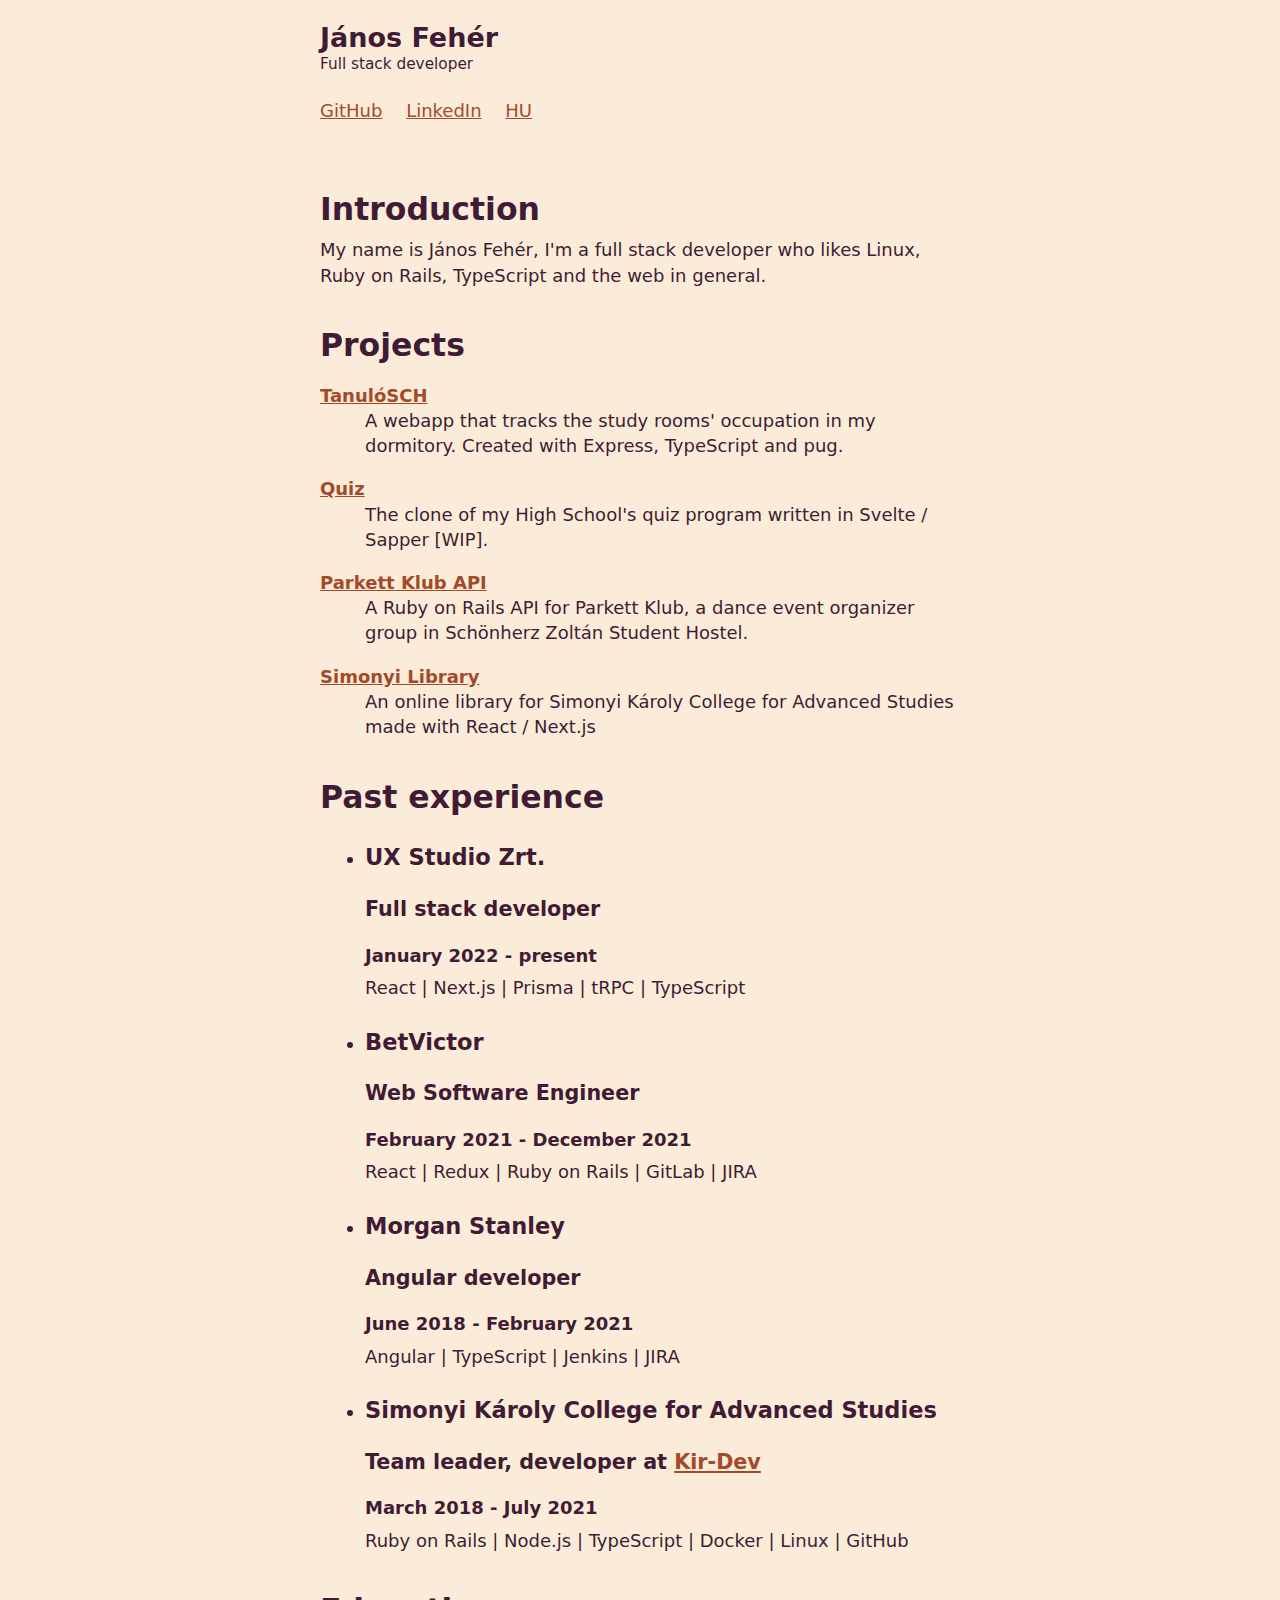
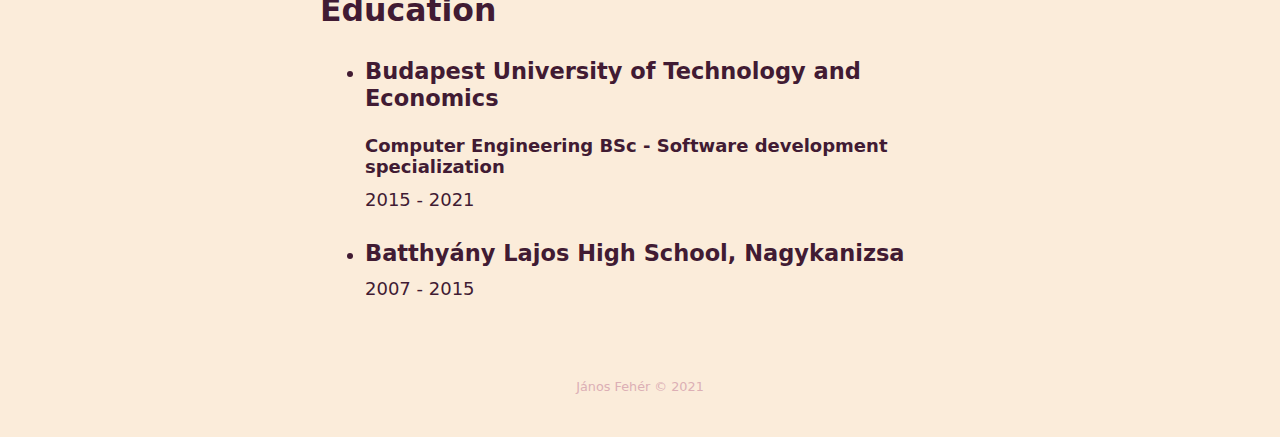
<file: index.html>
<!DOCTYPE html>
<html lang="en">

<head>
  <meta charset="UTF-8">
  <meta name="viewport" content="width=device-width, initial-scale=1.0">
  <title>János Fehér</title>
  <link rel="icon" href="favicon.ico" type="image/x-icon">
  <link rel="stylesheet" href="css/awsm-pearl-lusta.min.css">
</head>

<body>
  <header>
    <h1>János Fehér</h1>
    <p>Full stack developer</p>
    <nav>
      <ul>
        <li><a href="https://github.com/OmTheTurtle" target="_blank" rel="noopener noreferrer">GitHub</a></li>
        <li><a href="https://www.linkedin.com/in/j%C3%A1nos-feh%C3%A9r-ba320b15b/" target="_blank"
            rel="noopener noreferrer">LinkedIn</a></li>
        <li><a href="./hu.html">HU</a></li>
      </ul>
    </nav>
  </header>
  <main>
    <article>
      <section>
        <h2>Introduction</h2>
        <p>My name is János Fehér, I'm a full stack developer who likes Linux, Ruby on Rails, TypeScript and the web in
          general.</p>
      </section>
      <section>
        <h2>Projects</h2>
        <dl>
          <dt><a href="https://github.com/kir-dev/tanulo-next" target="_blank" rel="noopener noreferrer">TanulóSCH</a>
          </dt>
          <dd>A webapp that tracks the study rooms' occupation in my dormitory. Created with Express, TypeScript and
            pug.</dd>
          <dt><a href="https://github.com/OmTheTurtle/quiz" target="_blank" rel="noopener noreferrer">Quiz</a></dt>
          <dd>The clone of my High School's quiz program written in Svelte / Sapper [WIP].</dd>
          <dt><a href="https://github.com/kir-dev/parkett-klub-api" target="_blank" rel="noopener noreferrer">Parkett
              Klub API</a></dt>
          <dd>A Ruby on Rails API for Parkett Klub, a dance event organizer group in Schönherz Zoltán Student Hostel.
          </dd>
          <dt><a href="https://github.com/OmTheTurtle/simonyi-konyvtar">Simonyi Library</a>
          </dt>
          <dd>An online library for Simonyi Károly College for Advanced Studies made with React / Next.js</dd>
        </dl>
      </section>
      <section>
        <h2>Past experience</h2>
        <ul>
        <li>
          <h3>UX Studio Zrt.</h3>
          <h4>Full stack developer</h4>
          <h5>January 2022 - present</h5>
          <p>React | Next.js | Prisma | tRPC | TypeScript</p>
        </li>
          <li>
            <h3>BetVictor</h3>
            <h4>Web Software Engineer</h4>
            <h5>February 2021 - December 2021</h5>
            <p>React | Redux | Ruby on Rails | GitLab | JIRA</p>
          </li>
          <li>
            <h3>Morgan Stanley</h3>
            <h4>Angular developer</h4>
            <h5>June 2018 - February 2021</h5>
            <p>Angular | TypeScript | Jenkins | JIRA</p>
          </li>
          <li>
            <h3>Simonyi Károly College for Advanced Studies</h3>
            <h4>Team leader, developer at <a href="https://kir-dev.sch.bme.hu" target="_blank"
                rel="noopener noreferrer">Kir-Dev</a></h4>
            <h5>March 2018 - July 2021</h5>
            <p>Ruby on Rails | Node.js | TypeScript | Docker | Linux | GitHub</p>
          </li>
        </ul>
      </section>
      <section>
        <h2>Education</h2>
        <ul>
          <li>
            <h3>Budapest University of Technology and Economics</h3>
            <h5>Computer Engineering BSc - Software development specialization</h5>
            <p>2015 - 2021</p>
          </li>
          <li>
            <h3>Batthyány Lajos High School, Nagykanizsa</h3>
            <p>2007 - 2015</p>
          </li>
        </ul>
      </section>
    </article>
  </main>
  <footer>
    János Fehér &copy; 2021
  </footer>
</body>

</html>
</file>
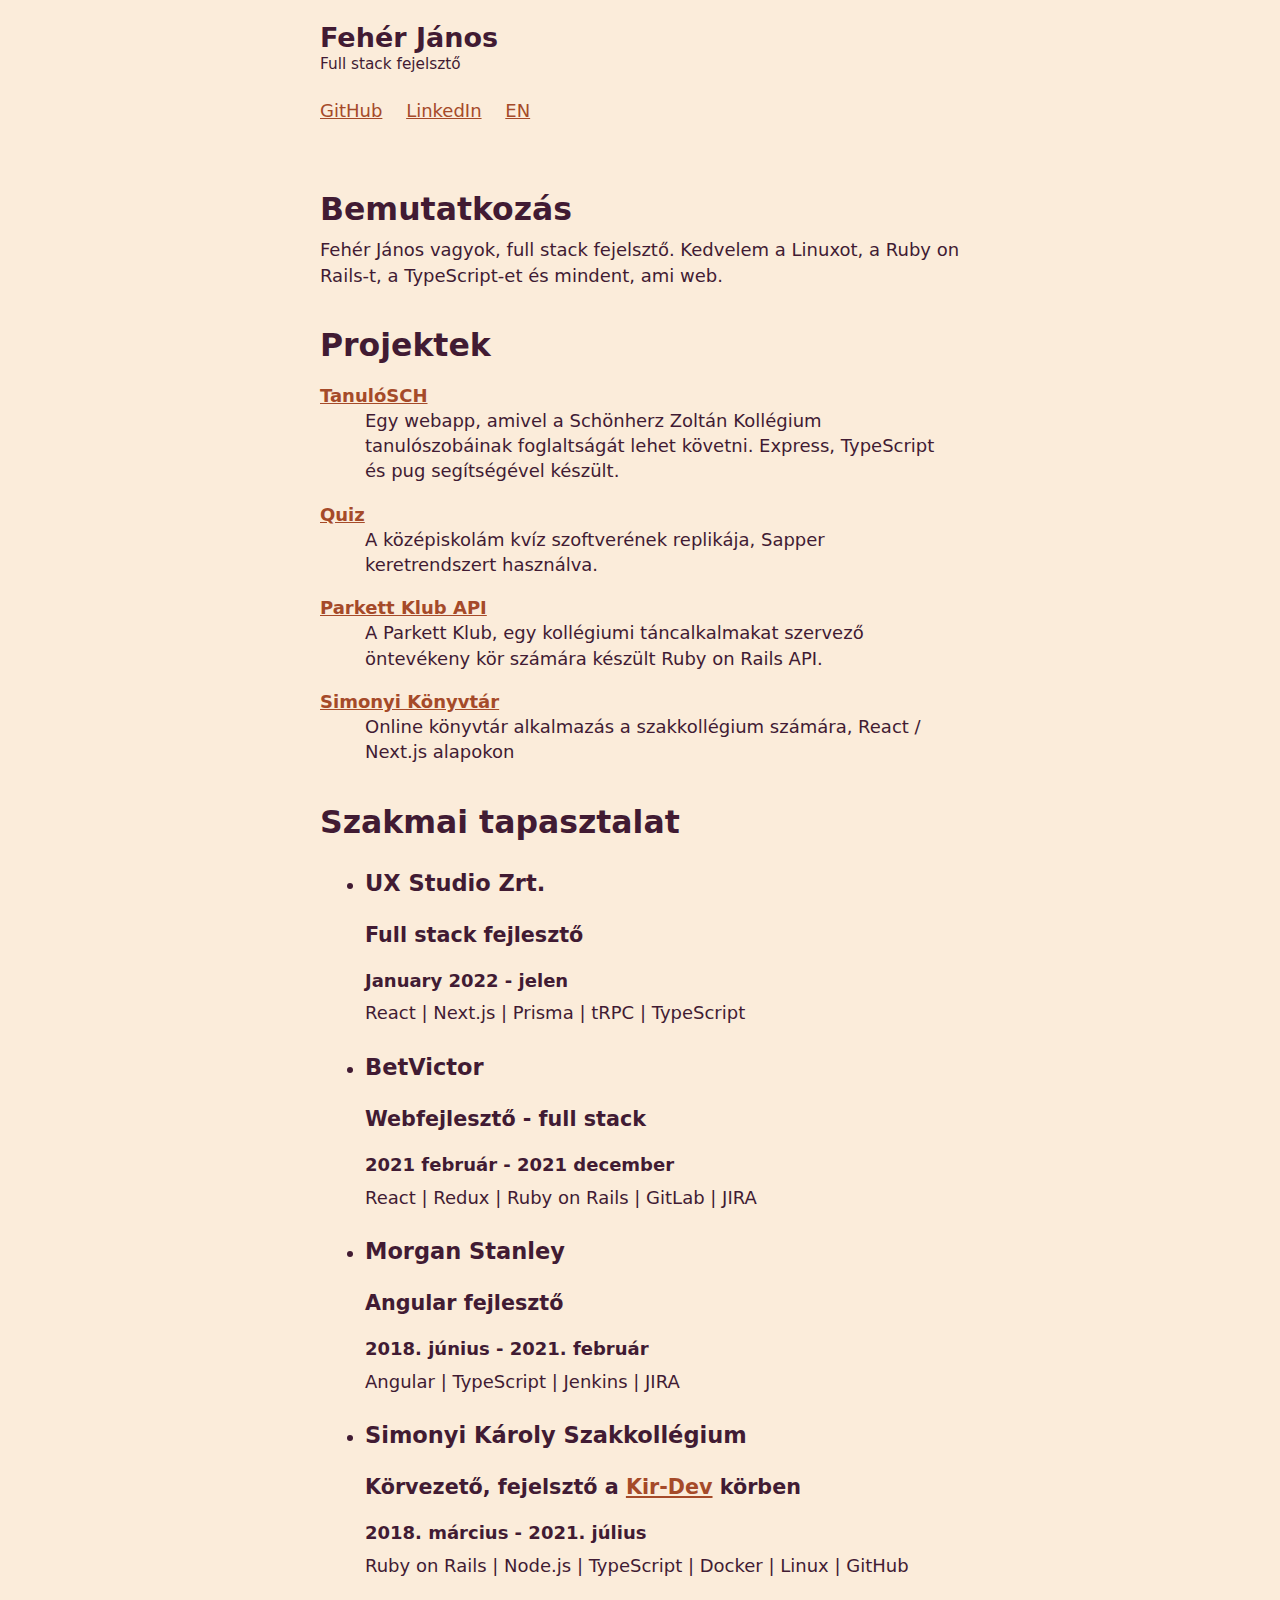
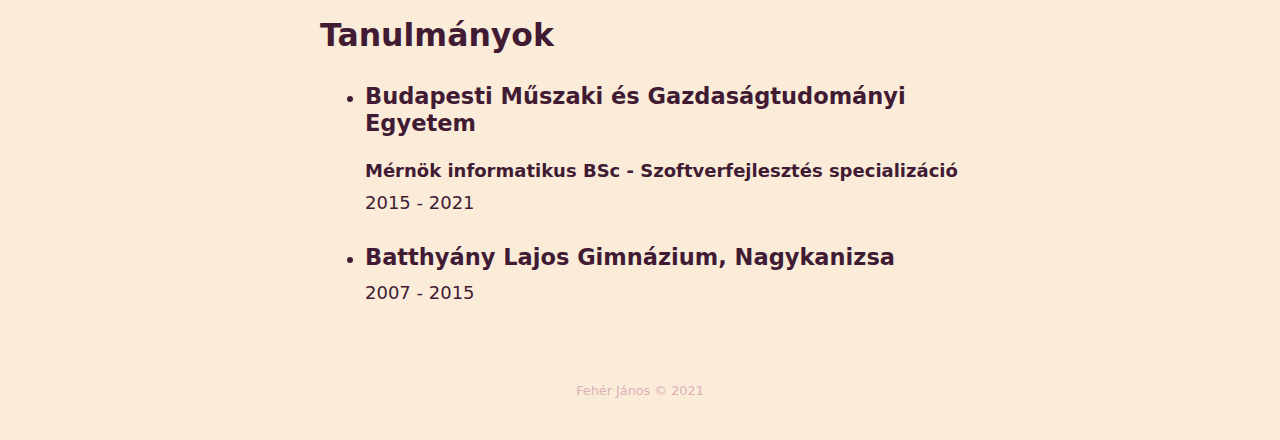
<file: hu.html>
<!DOCTYPE html>
<html lang="hu">

<head>
  <meta charset="UTF-8">
  <meta name="viewport" content="width=device-width, initial-scale=1.0">
  <title>Fehér János</title>
  <link rel="icon" href="favicon.ico" type="image/x-icon">
  <link rel="stylesheet" href="css/awsm-pearl-lusta.min.css">
</head>

<body>
  <header>
    <h1>Fehér János</h1>
    <p>Full stack fejelsztő</p>
    <nav>
      <ul>
        <li><a href="https://github.com/OmTheTurtle" rel="noopener noreferrer">GitHub</a></li>
        <li><a href="https://www.linkedin.com/in/j%C3%A1nos-feh%C3%A9r-ba320b15b/" target="_blank"
            rel="noopener noreferrer">LinkedIn</a></li>
        <li><a href="./index.html">EN</a></li>
      </ul>
    </nav>
  </header>
  <main>
    <article>
      <section>
        <h2>Bemutatkozás</h2>
        <p>Fehér János vagyok, full stack fejelsztő. Kedvelem a Linuxot, a Ruby on Rails-t, a TypeScript-et és mindent,
          ami web.</p>
      </section>
      <section>
        <h2>Projektek</h2>
        <dl>
          <dt><a href="https://github.com/kir-dev/tanulo-next" target="_blank" rel="noopener noreferrer">TanulóSCH</a>
          <dd>Egy webapp, amivel a Schönherz Zoltán Kollégium tanulószobáinak foglaltságát lehet követni. Express,
            TypeScript és pug
            segítségével készült.</dd>
          <dt><a href="https://github.com/OmTheTurtle/quiz" target="_blank" rel="noopener noreferrer">Quiz</a></dt>
          <dd>A középiskolám kvíz szoftverének replikája, Sapper keretrendszert használva.</dd>
          </dt>
          <dt><a href="https://github.com/kir-dev/parkett-klub-api" target="_blank" rel="noopener noreferrer">Parkett
              Klub API</a></dt>
          <dd>A Parkett Klub, egy kollégiumi táncalkalmakat szervező öntevékeny kör számára készült Ruby on Rails API.
          </dd>
          <dt><a href="https://github.com/OmTheTurtle/simonyi-konyvtar">Simonyi Könyvtár</a></dt>
          <dd>Online könyvtár alkalmazás a szakkollégium számára, React / Next.js alapokon</dd>
        </dl>
      </section>
      <section>
        <h2>Szakmai tapasztalat</h2>
        <ul>
          <li>
            <h3>UX Studio Zrt.</h3>
            <h4>Full stack fejlesztő</h4>
            <h5>January 2022 - jelen</h5>
            <p>React | Next.js | Prisma | tRPC | TypeScript</p>
          </li>
          <li>
            <h3>BetVictor</h3>
            <h4>Webfejlesztő - full stack</h4>
            <h5>2021 február - 2021 december</h5>
            <p>React | Redux | Ruby on Rails | GitLab | JIRA</p>
          </li>
          <li>
            <h3>Morgan Stanley</h3>
            <h4>Angular fejlesztő</h4>
            <h5>2018. június - 2021. február</h5>
            <p>Angular | TypeScript | Jenkins | JIRA</p>
          </li>
          <li>
            <h3>Simonyi Károly Szakkollégium</h3>
            <h4>Körvezető, fejelsztő a <a href="https://kir-dev.sch.bme.hu" target="_blank"
                rel="noopener noreferrer">Kir-Dev</a> körben</h4>
            <h5>2018. március - 2021. július</h5>
            <p>Ruby on Rails | Node.js | TypeScript | Docker | Linux | GitHub</p>
          </li>
        </ul>
      </section>
      <section>
        <h2>Tanulmányok</h2>
        <ul>
          <li>
            <h3>Budapesti Műszaki és Gazdaságtudományi Egyetem</h3>
            <h5>Mérnök informatikus BSc - Szoftverfejlesztés specializáció</h5>
            <p>2015 - 2021</p>
          </li>
          <li>
            <h3>Batthyány Lajos Gimnázium, Nagykanizsa</h3>
            <p>2007 - 2015</p>
          </li>
        </ul>
      </section>
    </article>
  </main>
  <footer>
    Fehér János &copy; 2021
  </footer>
</body>

</html>
</file>
<file: css/awsm-pearl-lusta.min.css>
@charset "UTF-8";
/*!
 * awsm.css v3.0.6 (https://igoradamenko.github.io/awsm.css/)
 * Copyright 2015 Igor Adamenko <mail@igoradamenko.com> (https://igoradamenko.com)
 * Licensed under MIT (https://github.com/igoradamenko/awsm.css/blob/master/LICENSE.md)
 */
html{font-family:system-ui,-apple-system,BlinkMacSystemFont,"Segoe UI",Roboto,Oxygen,Ubuntu,Cantarell,"PT Sans","Open Sans","Fira Sans","Droid Sans","Helvetica Neue",Helvetica,Arial,sans-serif;font-size:100%;line-height:1.4;background:#fbecda;color:#411b33;-webkit-overflow-scrolling:touch}body{margin:1.2em;font-size:1rem}@media (min-width:20rem){body{font-size:calc(1rem + .00625*(100vw - 20rem))}}@media (min-width:40rem){body{font-size:1.125rem}}body article,body footer,body header,body main{position:relative;max-width:40rem;margin:0 auto}body>header{margin-bottom:3.5em}body>header h1{margin:0;font-size:1.5em}body>header p{margin:0;font-size:.85em}body>footer{margin-top:6em;padding-bottom:1.5em;text-align:center;font-size:.8rem;color:#dcafb5}details,nav,p{margin:1em 0}nav ul{list-style:none;padding:0}nav li{display:inline-block;margin-right:1em;margin-bottom:.25em}a,nav a:visited{color:#a54a29}article header h1 a:visited:hover,article header h2 a:visited:hover,nav a:hover{color:#f6b731}ol,ul{margin-top:0;padding-top:0;padding-left:2.5em}article header h1+p,article header h2+p,ol li+li,ul li+li{margin-top:.25em}nav ul,ol li>details,ul li>details{margin:0}p{-webkit-hyphens:auto;-ms-hyphens:auto;hyphens:auto}aside:first-child,form legend:first-child+label,p:first-child{margin-top:0}aside:last-child,p:last-child{margin-bottom:0}p+ol,p+ul{margin-top:-.75em}p img,p picture{float:right;margin-bottom:.5em;margin-left:.5em}p picture img{float:none;margin:0}blockquote,dd{padding-left:2.5em}dd{margin-bottom:1em;margin-left:0}dt{font-weight:700}blockquote{margin:0}aside{margin:.5em 0;font-style:italic;color:#dcafb5}@media (min-width:65rem){aside{position:absolute;right:-12.5rem;width:9.375rem;max-width:9.375rem;margin:0;padding-left:.5em;font-size:.8em;border-left:1px solid #eddbd6}}section+section{margin-top:2em}h1,h2,h3,h4,h5,h6{margin:1.25em 0 0;line-height:1.2}h1:focus>a[href^="#"][id]:empty,h1:hover>a[href^="#"][id]:empty,h2:focus>a[href^="#"][id]:empty,h2:hover>a[href^="#"][id]:empty,h3:focus>a[href^="#"][id]:empty,h3:hover>a[href^="#"][id]:empty,h4:focus>a[href^="#"][id]:empty,h4:hover>a[href^="#"][id]:empty,h5:focus>a[href^="#"][id]:empty,h5:hover>a[href^="#"][id]:empty,h6:focus>a[href^="#"][id]:empty,h6:hover>a[href^="#"][id]:empty{opacity:1}figure+p,h1+details,h1+p,h2+details,h2+p,h3+details,h3+p,h4+details,h4+p,h5+details,h5+p,h6+details,h6+p{margin-top:.5em}h1>a[href^="#"][id]:empty,h2>a[href^="#"][id]:empty,h3>a[href^="#"][id]:empty,h4>a[href^="#"][id]:empty,h5>a[href^="#"][id]:empty,h6>a[href^="#"][id]:empty{position:absolute;left:-.65em;opacity:0;text-decoration:none;font-weight:400;line-height:1;color:#dcafb5}@media (min-width:40rem){h1>a[href^="#"][id]:empty,h2>a[href^="#"][id]:empty,h3>a[href^="#"][id]:empty,h4>a[href^="#"][id]:empty,h5>a[href^="#"][id]:empty,h6>a[href^="#"][id]:empty{left:-.8em}}h1>a[href^="#"][id]:empty:focus,h1>a[href^="#"][id]:empty:hover,h1>a[href^="#"][id]:empty:target,h2>a[href^="#"][id]:empty:focus,h2>a[href^="#"][id]:empty:hover,h2>a[href^="#"][id]:empty:target,h3>a[href^="#"][id]:empty:focus,h3>a[href^="#"][id]:empty:hover,h3>a[href^="#"][id]:empty:target,h4>a[href^="#"][id]:empty:focus,h4>a[href^="#"][id]:empty:hover,h4>a[href^="#"][id]:empty:target,h5>a[href^="#"][id]:empty:focus,h5>a[href^="#"][id]:empty:hover,h5>a[href^="#"][id]:empty:target,h6>a[href^="#"][id]:empty:focus,h6>a[href^="#"][id]:empty:hover,h6>a[href^="#"][id]:empty:target{opacity:1;box-shadow:none;color:#411b33}h1>a[href^="#"][id]:empty:target:focus,h2>a[href^="#"][id]:empty:target:focus,h3>a[href^="#"][id]:empty:target:focus,h4>a[href^="#"][id]:empty:target:focus,h5>a[href^="#"][id]:empty:target:focus,h6>a[href^="#"][id]:empty:target:focus{outline:0}h1>a[href^="#"][id]:empty::before,h2>a[href^="#"][id]:empty::before,h3>a[href^="#"][id]:empty::before,h4>a[href^="#"][id]:empty::before,h5>a[href^="#"][id]:empty::before,h6>a[href^="#"][id]:empty::before{content:"§ "}h1{font-size:2.5em}h2{font-size:1.75em}h3{font-size:1.25em}h4{font-size:1.15em}a abbr,h5,h6{font-size:1em}h6{margin-top:1em}article+article{margin-top:4em}article header p{font-size:.6em;color:#dcafb5}article header p+h1,article header p+h2{margin-top:-.25em}article header h1 a,article header h2 a{color:#411b33}article header h1 a:visited,article header h2 a:visited,h6,legend{color:#dcafb5}article>footer{margin-top:1.5em;font-size:.85em}a:visited{color:#742b5a}a:active,a:hover{outline-width:0}a:hover{color:#f6b731}abbr{margin-right:-.075em;text-decoration:none;-webkit-hyphens:none;-ms-hyphens:none;hyphens:none;letter-spacing:.075em;font-size:.9em}img,picture{display:block;max-width:100%;margin:0 auto}audio,video{width:100%;max-width:100%}figure{margin:1em 0 .5em;padding:0}figure figcaption{opacity:.65;font-size:.85em}table{display:inline-block;border-spacing:0;border-collapse:collapse;overflow-x:auto;max-width:100%;text-align:left;vertical-align:top;background:linear-gradient(rgba(65,27,51,.15) 0%,rgba(65,27,51,.15) 100%) 0 0,linear-gradient(rgba(65,27,51,.15) 0%,rgba(65,27,51,.15) 100%) 100% 0;background-attachment:scroll,scroll;background-size:1px 100%,1px 100%;background-repeat:no-repeat,no-repeat}table caption{font-size:.9em;background:#fbecda}table td,table th{padding:.35em .75em;vertical-align:top;font-size:.9em;border:1px solid #eddbd6;border-top:0;border-left:0}table td:first-child,table th:first-child{padding-left:0;background-image:linear-gradient(to right,#fbecda 50%,rgba(251,236,218,0) 100%);background-size:2px 100%;background-repeat:no-repeat}table td:last-child,table th:last-child{padding-right:0;border-right:0;background-image:linear-gradient(to left,#fbecda 50%,rgba(251,236,218,0) 100%);background-position:100% 0;background-size:2px 100%;background-repeat:no-repeat}table td:only-child,table th:only-child{background-image:linear-gradient(to right,#fbecda 50%,rgba(251,236,218,0) 100%),linear-gradient(to left,#fbecda 50%,rgba(251,236,218,0) 100%);background-position:0 0,100% 0;background-size:2px 100%,2px 100%;background-repeat:no-repeat,no-repeat}table th{line-height:1.2}form{margin-right:auto;margin-left:auto}@media (min-width:40rem){form{max-width:80%}}form label,form select,output{display:block}form label:not(:first-child){margin-top:1em}form p label{display:inline}form p label+label{margin-left:1em}form input[type],form select,form textarea{margin-bottom:1em}form input[type=checkbox],form input[type=radio]{margin-bottom:0}button,fieldset{margin:0;border:1px solid #dcafb5}fieldset{padding:.5em 1em}button{outline:0;box-sizing:border-box;height:2em;padding:calc(.25em - 1px) .5em;font-family:inherit;font-size:1em;border-radius:2px;background:#fbecda;display:inline-block;width:auto;background:#eddbd6;color:#411b33;cursor:pointer}button:focus,input[type=email]:focus,input[type=month]:focus,input[type=number]:focus,input[type=password]:focus,input[type=search]:focus,input[type=tel]:focus,input[type=text]:focus,input[type=time]:focus,input[type=url]:focus,input[type=week]:focus,input[type^=date]:focus,select:focus{border:1px solid #411b33}button:not([disabled]):hover,input[type=button]:not([disabled]):hover,input[type=file]:not([disabled]):hover,input[type=reset]:not([disabled]):hover,input[type=submit]:not([disabled]):hover,select:not([disabled]):hover{border:1px solid #411b33}button:active,select:active{background-color:#dcafb5}button[disabled],select[disabled]{color:#dcafb5;cursor:not-allowed}select{outline:0;box-sizing:border-box;height:2em;margin:0;padding:calc(.25em - 1px) .5em;font-family:inherit;font-size:1em;border:1px solid #dcafb5;border-radius:2px;background:#fbecda;display:inline-block;width:auto;background:#eddbd6;color:#411b33;cursor:pointer;padding-right:1.2em;background-position:top 55% right .35em;background-size:.5em;background-repeat:no-repeat;-webkit-appearance:none;-moz-appearance:none;appearance:none;background-image:url("data:image/svg+xml,%3Csvg xmlns='http://www.w3.org/2000/svg' viewBox='0 0 3 2'%3E%3Cpath fill='rgb(220, 175, 181)' fill-rule='nonzero' d='M1.5 2L3 0H0z'/%3E%3C/svg%3E")}select:focus,select:hover{background-image:url("data:image/svg+xml,%3Csvg xmlns='http://www.w3.org/2000/svg' viewBox='0 0 3 2'%3E%3Cpath fill='rgb(65, 27, 51)' fill-rule='nonzero' d='M1.5 2L3 0H0z'/%3E%3C/svg%3E")}input[type=email],input[type=month],input[type=number],input[type=password],input[type=search],input[type=tel],input[type=text],input[type=time],input[type=url],input[type=week],input[type^=date]{outline:0;box-sizing:border-box;height:2em;margin:0;padding:calc(.25em - 1px) .5em;font-family:inherit;font-size:1em;border:1px solid #dcafb5;border-radius:2px;background:#fbecda;color:#411b33;display:block;width:100%;line-height:calc(2em - 1px*2 - (.25em - 1px)*2);-webkit-appearance:none;-moz-appearance:none;appearance:none}input[type=email]::-moz-placeholder,input[type=month]::-moz-placeholder,input[type=number]::-moz-placeholder,input[type=password]::-moz-placeholder,input[type=search]::-moz-placeholder,input[type=tel]::-moz-placeholder,input[type=text]::-moz-placeholder,input[type=time]::-moz-placeholder,input[type=url]::-moz-placeholder,input[type=week]::-moz-placeholder,input[type^=date]::-moz-placeholder{color:#dcafb5}input[type=email]::-webkit-input-placeholder,input[type=month]::-webkit-input-placeholder,input[type=number]::-webkit-input-placeholder,input[type=password]::-webkit-input-placeholder,input[type=search]::-webkit-input-placeholder,input[type=tel]::-webkit-input-placeholder,input[type=text]::-webkit-input-placeholder,input[type=time]::-webkit-input-placeholder,input[type=url]::-webkit-input-placeholder,input[type=week]::-webkit-input-placeholder,input[type^=date]::-webkit-input-placeholder{color:#dcafb5}input[type=email]:-ms-input-placeholder,input[type=month]:-ms-input-placeholder,input[type=number]:-ms-input-placeholder,input[type=password]:-ms-input-placeholder,input[type=search]:-ms-input-placeholder,input[type=tel]:-ms-input-placeholder,input[type=text]:-ms-input-placeholder,input[type=time]:-ms-input-placeholder,input[type=url]:-ms-input-placeholder,input[type=week]:-ms-input-placeholder,input[type^=date]:-ms-input-placeholder{color:#dcafb5}input[type=button],input[type=reset],input[type=submit]{outline:0;box-sizing:border-box;height:2em;margin:0;padding:calc(.25em - 1px) .5em;font-family:inherit;font-size:1em;border:1px solid #dcafb5;border-radius:2px;background:#fbecda;display:inline-block;width:auto;background:#eddbd6;color:#411b33;cursor:pointer;-webkit-appearance:none;-moz-appearance:none;appearance:none}input[type=button]:focus,input[type=reset]:focus,input[type=submit]:focus{border:1px solid #411b33}input[type=button]:active,input[type=reset]:active,input[type=submit]:active{background-color:#dcafb5}input[type=button][disabled],input[type=reset][disabled],input[type=submit][disabled]{color:#dcafb5;cursor:not-allowed}input[type=color]{outline:0;box-sizing:border-box;height:2em;margin:0;padding:calc(.25em - 1px) .5em;font-family:inherit;font-size:1em;border:1px solid #dcafb5;border-radius:2px;background:#fbecda;color:#411b33;display:block;line-height:calc(2em - 1px*2 - (.25em - 1px)*2);-webkit-appearance:none;-moz-appearance:none;appearance:none;width:6em}input[type=color]:focus{border:1px solid #411b33}input[type=color]::-moz-placeholder,textarea::-moz-placeholder{color:#dcafb5}input[type=color]::-webkit-input-placeholder,textarea::-webkit-input-placeholder{color:#dcafb5}input[type=color]:-ms-input-placeholder{color:#dcafb5}input[type=color]:hover{border:1px solid #411b33}input[type=file]{outline:0;box-sizing:border-box;margin:0;padding:calc(.25em - 1px) .5em;font-family:inherit;border:1px solid #dcafb5;border-radius:2px;background:#fbecda;background:#eddbd6;color:#411b33;cursor:pointer;display:block;width:100%;height:auto;padding:.75em .5em;font-size:12px;line-height:1}input[type=file]:focus,textarea:focus{border:1px solid #411b33}input[type=file]:active{background-color:#dcafb5}input[type=file][disabled]{color:#dcafb5;cursor:not-allowed}input[type=checkbox],input[type=radio]{margin:-.2em .75em 0 0;vertical-align:middle}textarea{outline:0;box-sizing:border-box;margin:0;padding:calc(.25em - 1px) .5em;font-family:inherit;font-size:1em;border:1px solid #dcafb5;border-radius:2px;background:#fbecda;color:#411b33;display:block;width:100%;line-height:calc(2em - 1px*2 - (.25em - 1px)*2);-webkit-appearance:none;-moz-appearance:none;appearance:none;height:4.5em;resize:vertical;padding-top:.5em;padding-bottom:.5em}textarea:-ms-input-placeholder{color:#dcafb5}code,kbd,samp,var{font-family:Consolas,"Lucida Console",Monaco,monospace;font-style:normal}pre{overflow-x:auto;font-size:.8em;background:linear-gradient(rgba(65,27,51,.15) 0%,rgba(65,27,51,.15) 100%) 0 0,linear-gradient(rgba(65,27,51,.15) 0%,rgba(65,27,51,.15) 100%) 100% 0;background-attachment:scroll,scroll;background-size:1px 100%,1px 100%;background-repeat:no-repeat,no-repeat}pre>code,summary{display:inline-block}pre>code{overflow-x:visible;box-sizing:border-box;min-width:100%;border-right:3px solid #fbecda;border-left:1px solid #fbecda}hr{height:1px;margin:2em 0;border:0;background:#eddbd6}details[open]{padding-bottom:.5em;border-bottom:1px solid #eddbd6}summary{font-weight:700;border-bottom:1px dashed;cursor:pointer}summary::-webkit-details-marker{display:none}noscript{color:#efc44e}::selection{background:rgba(165,74,41,.25)}
</file>
